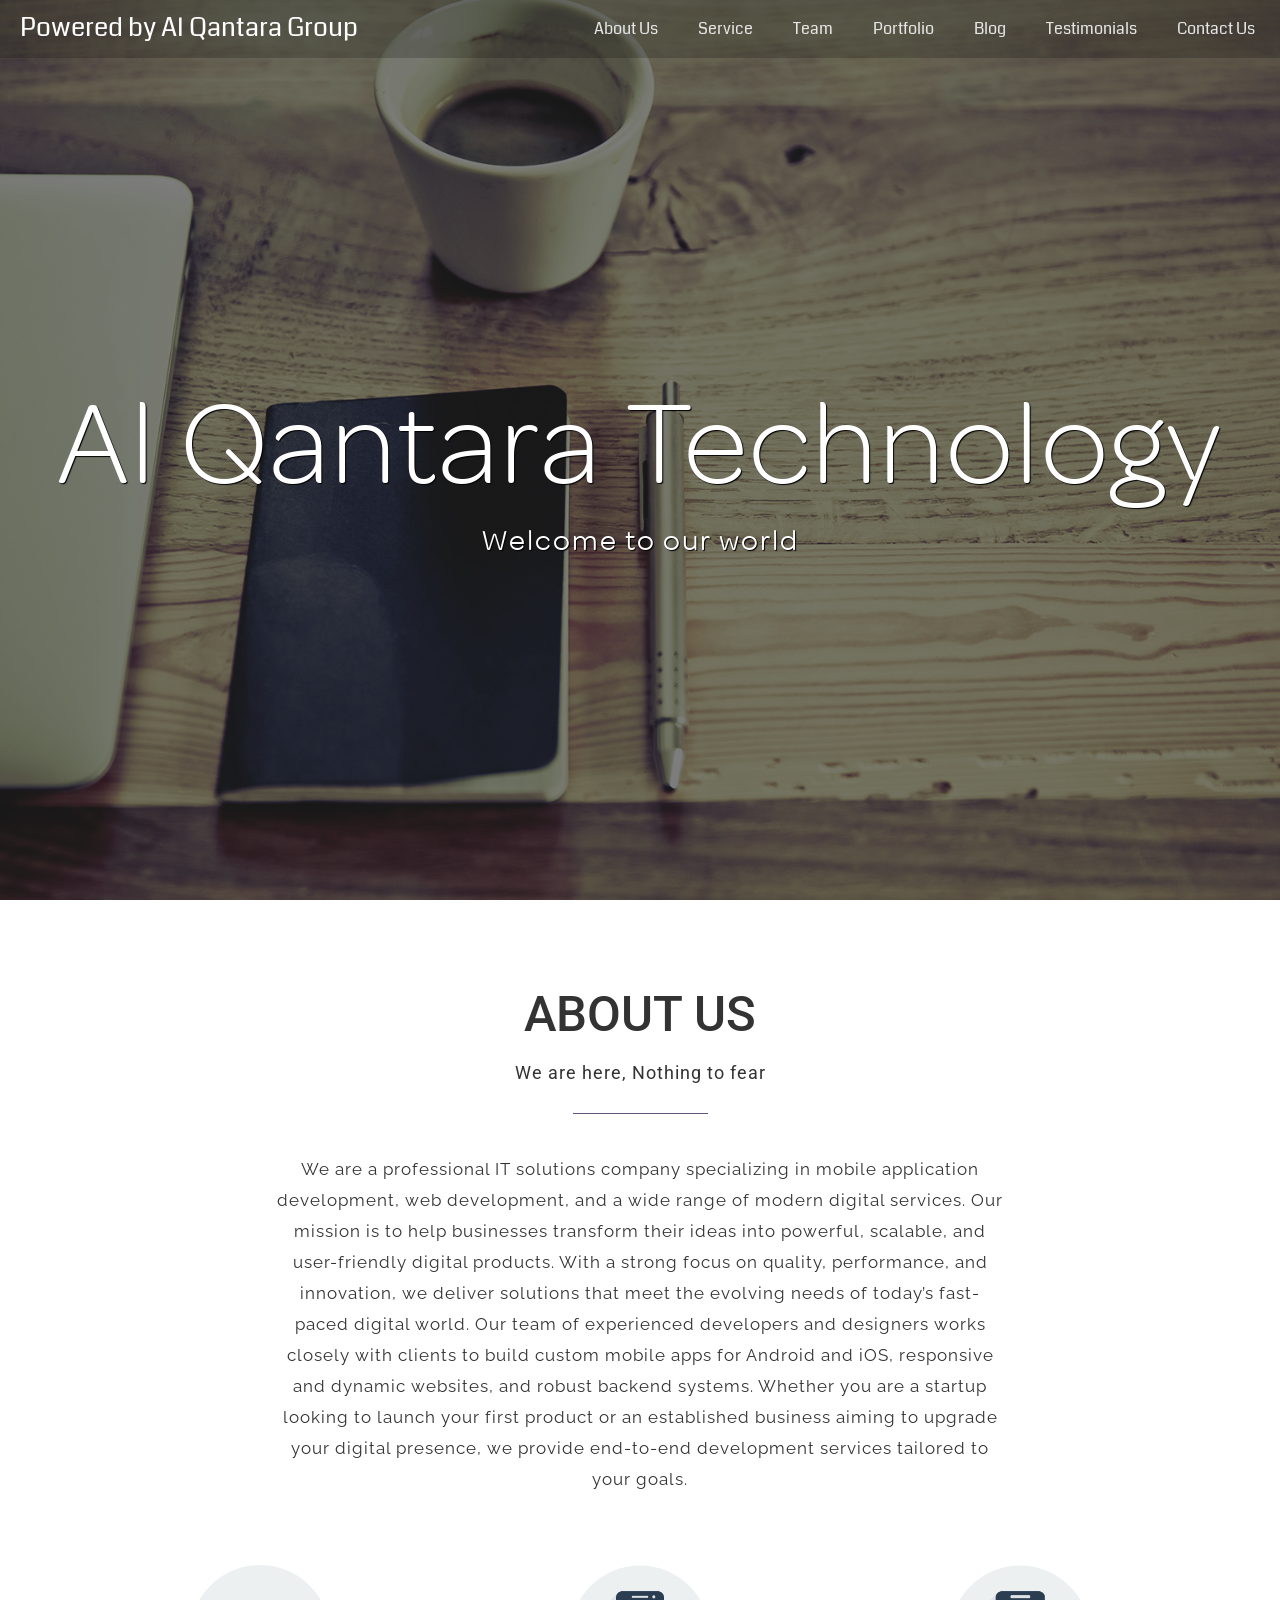
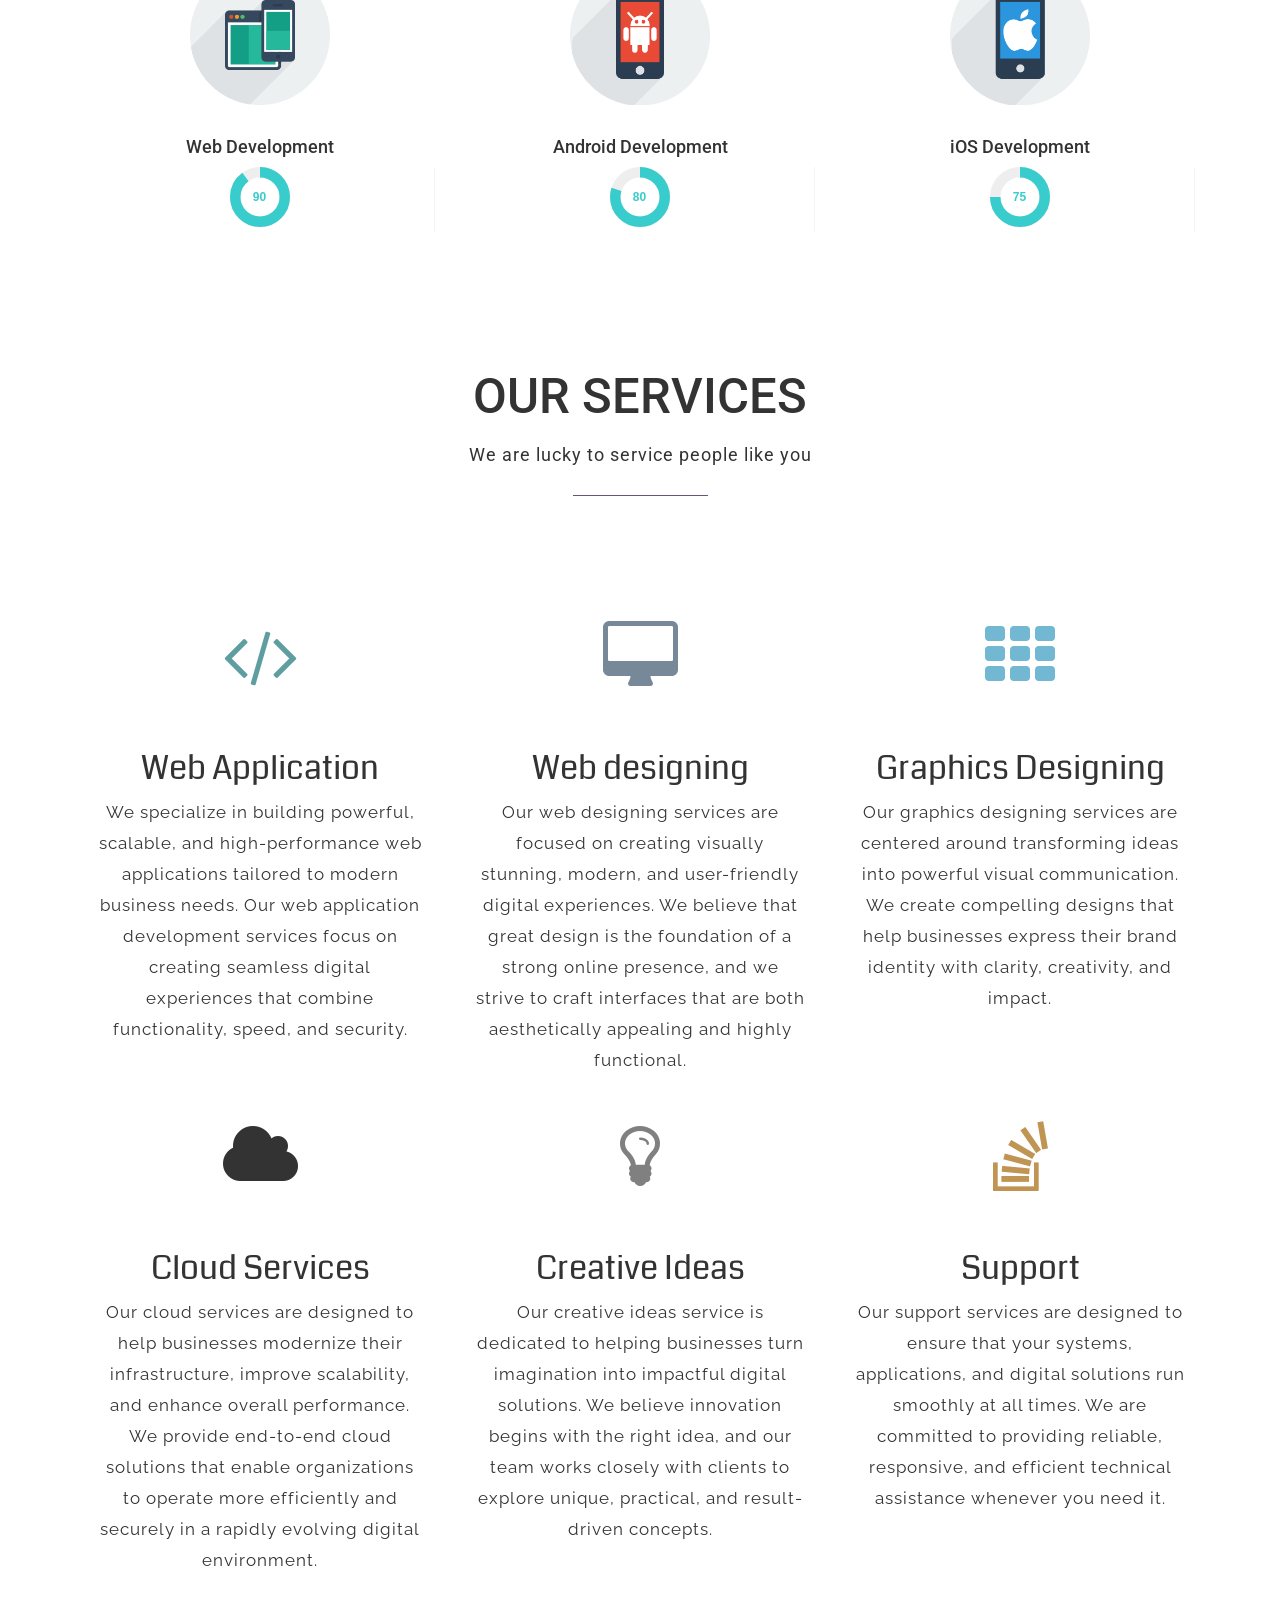
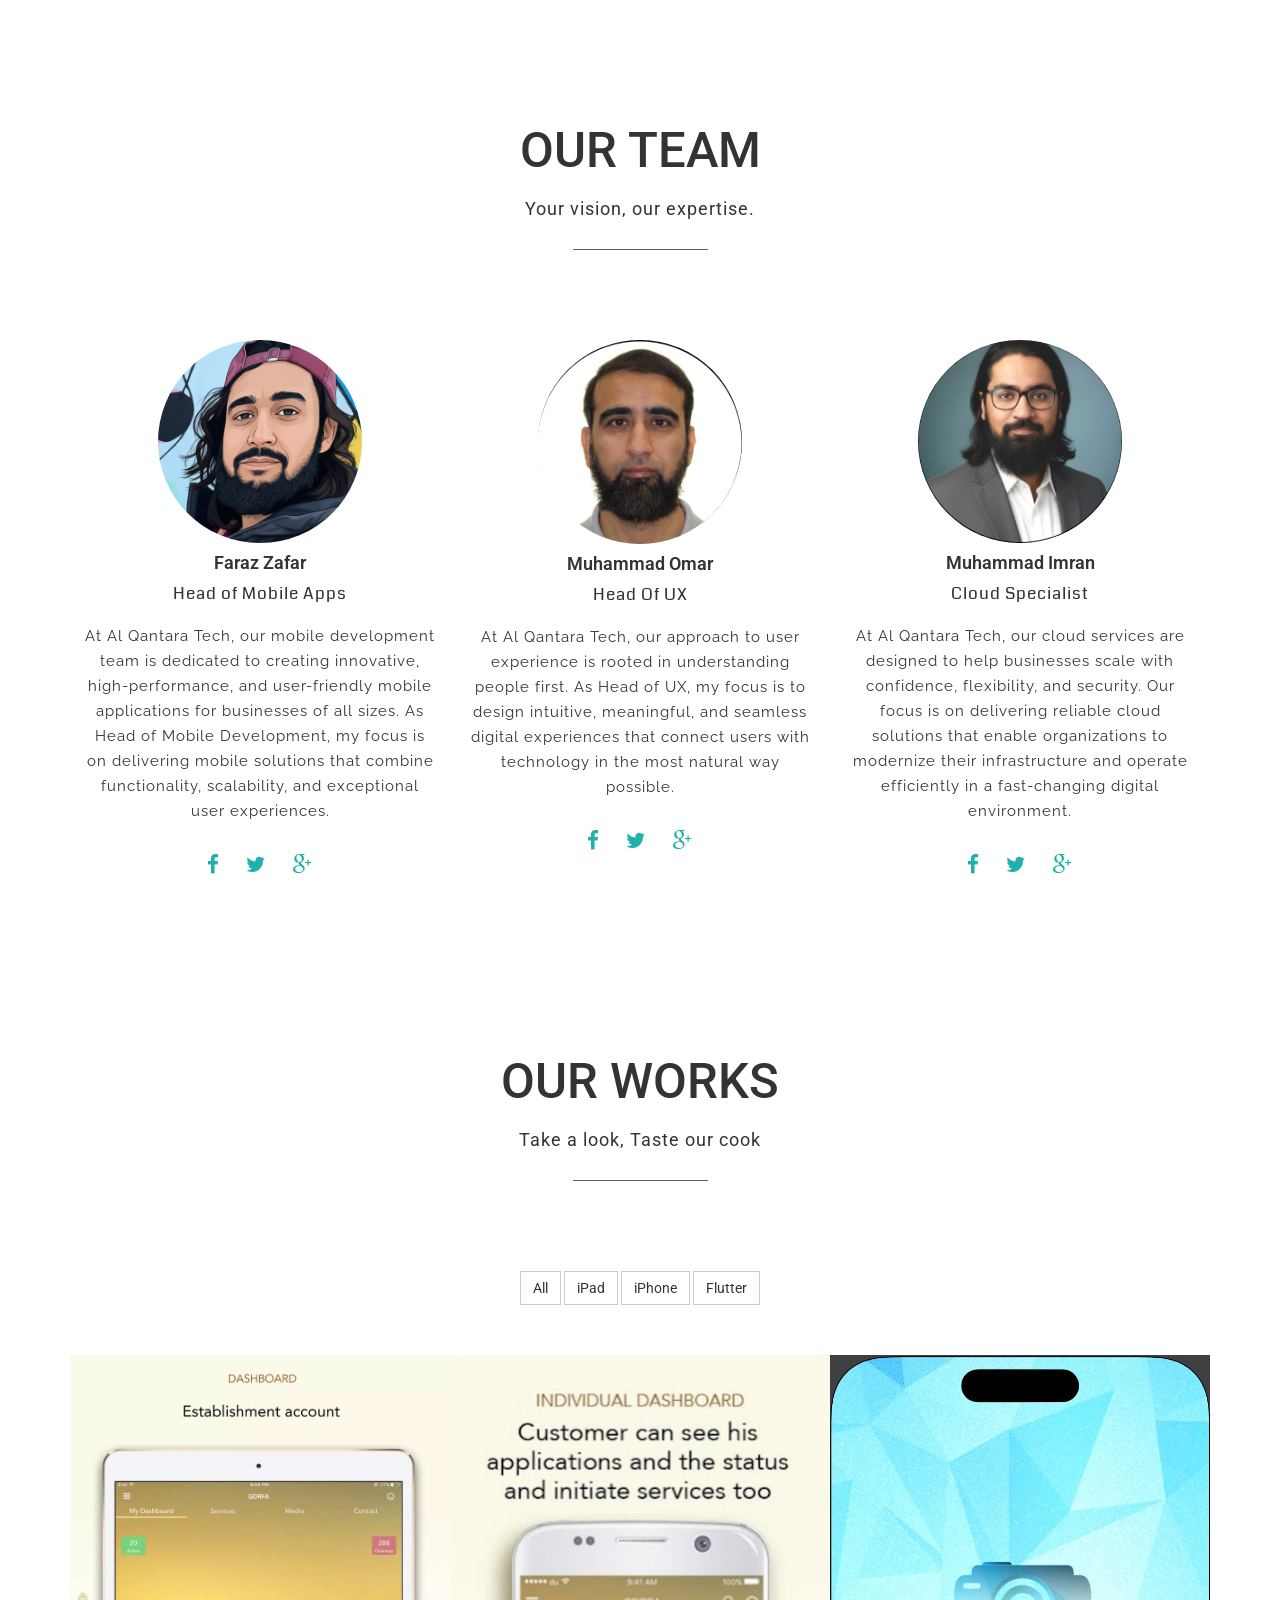
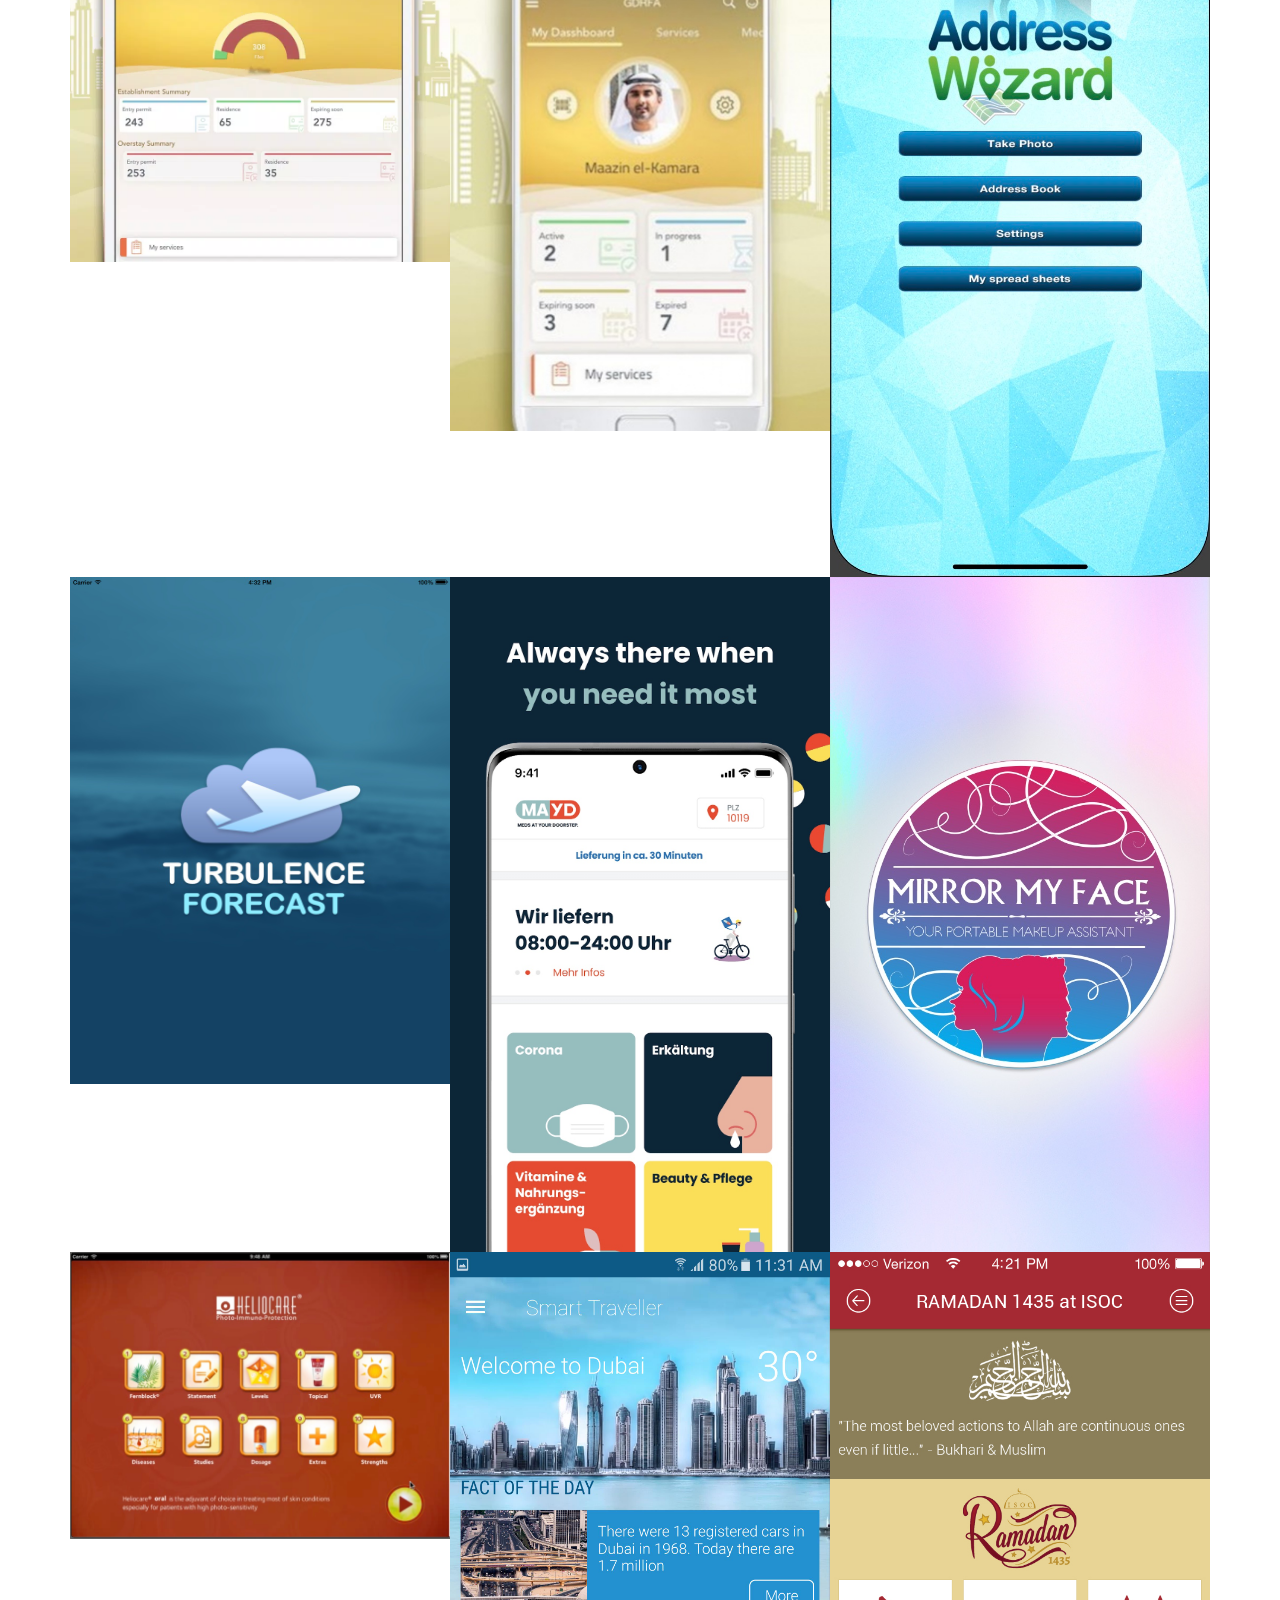
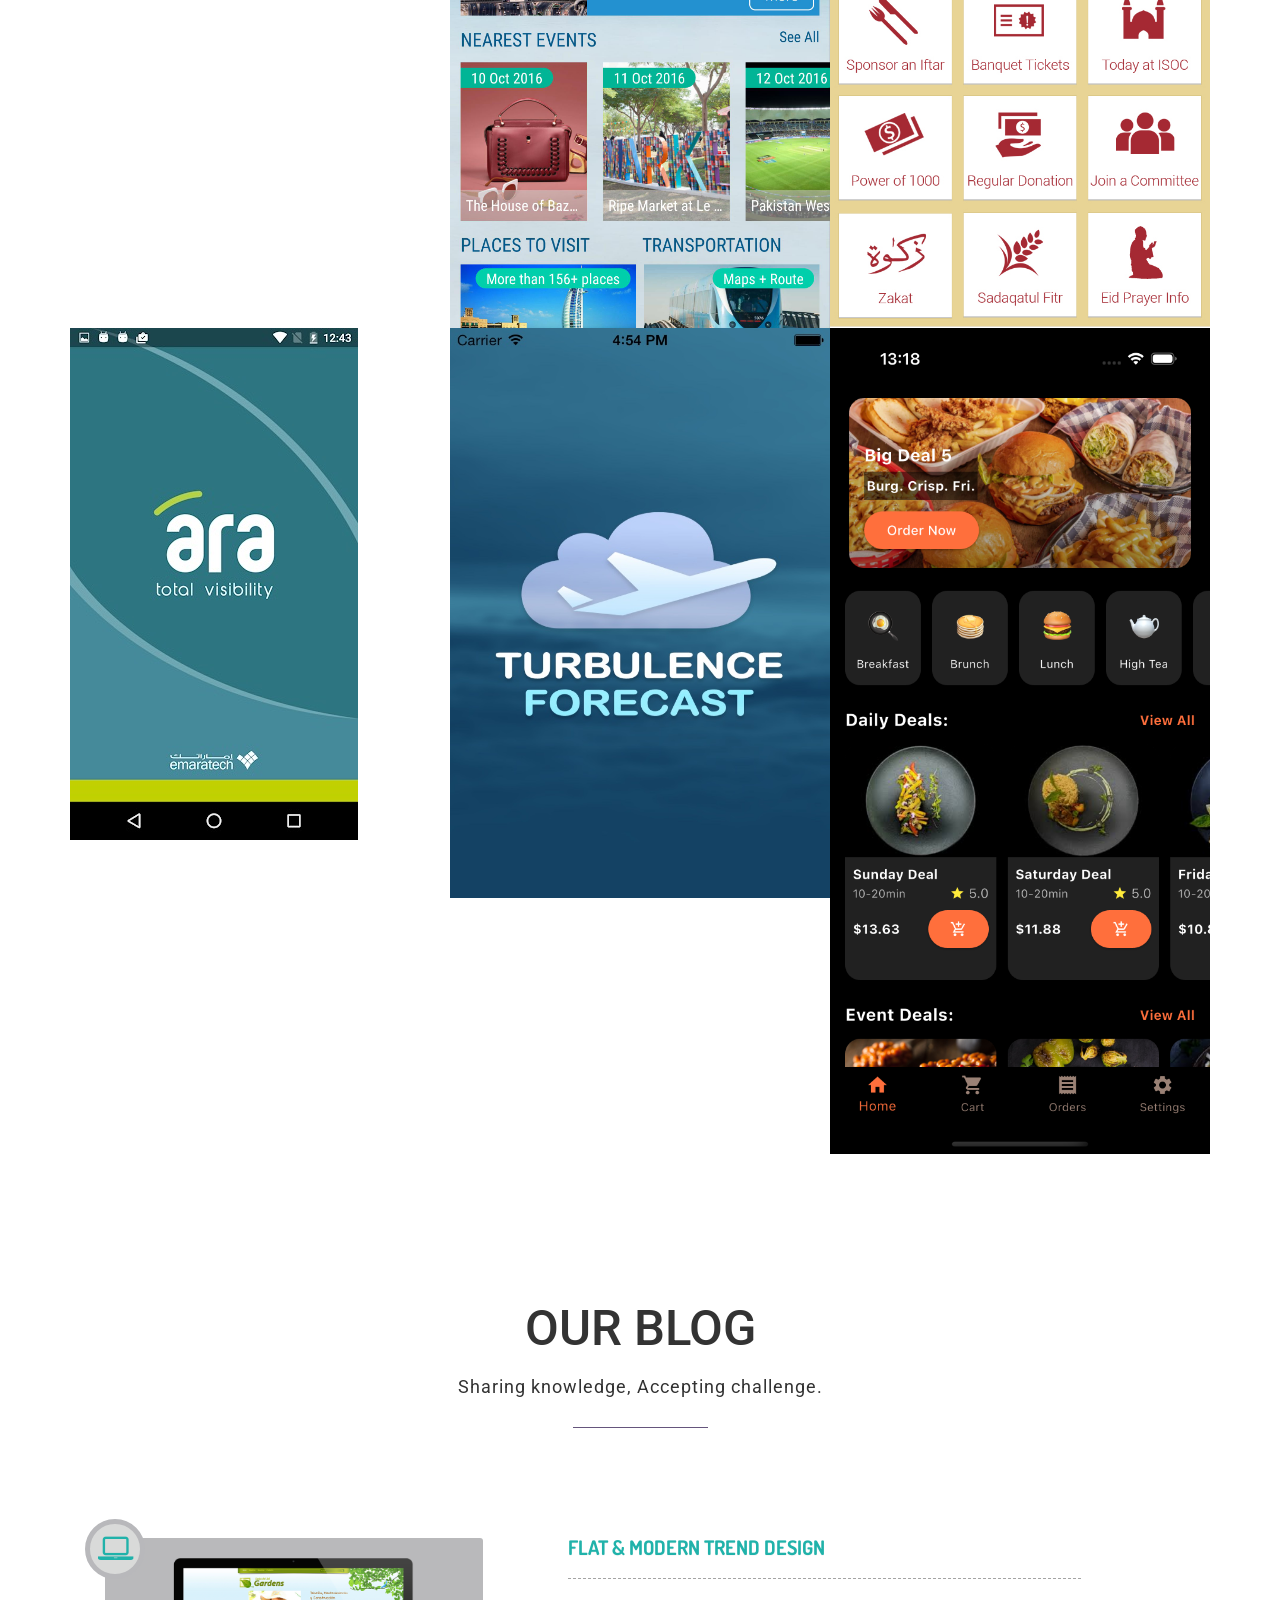
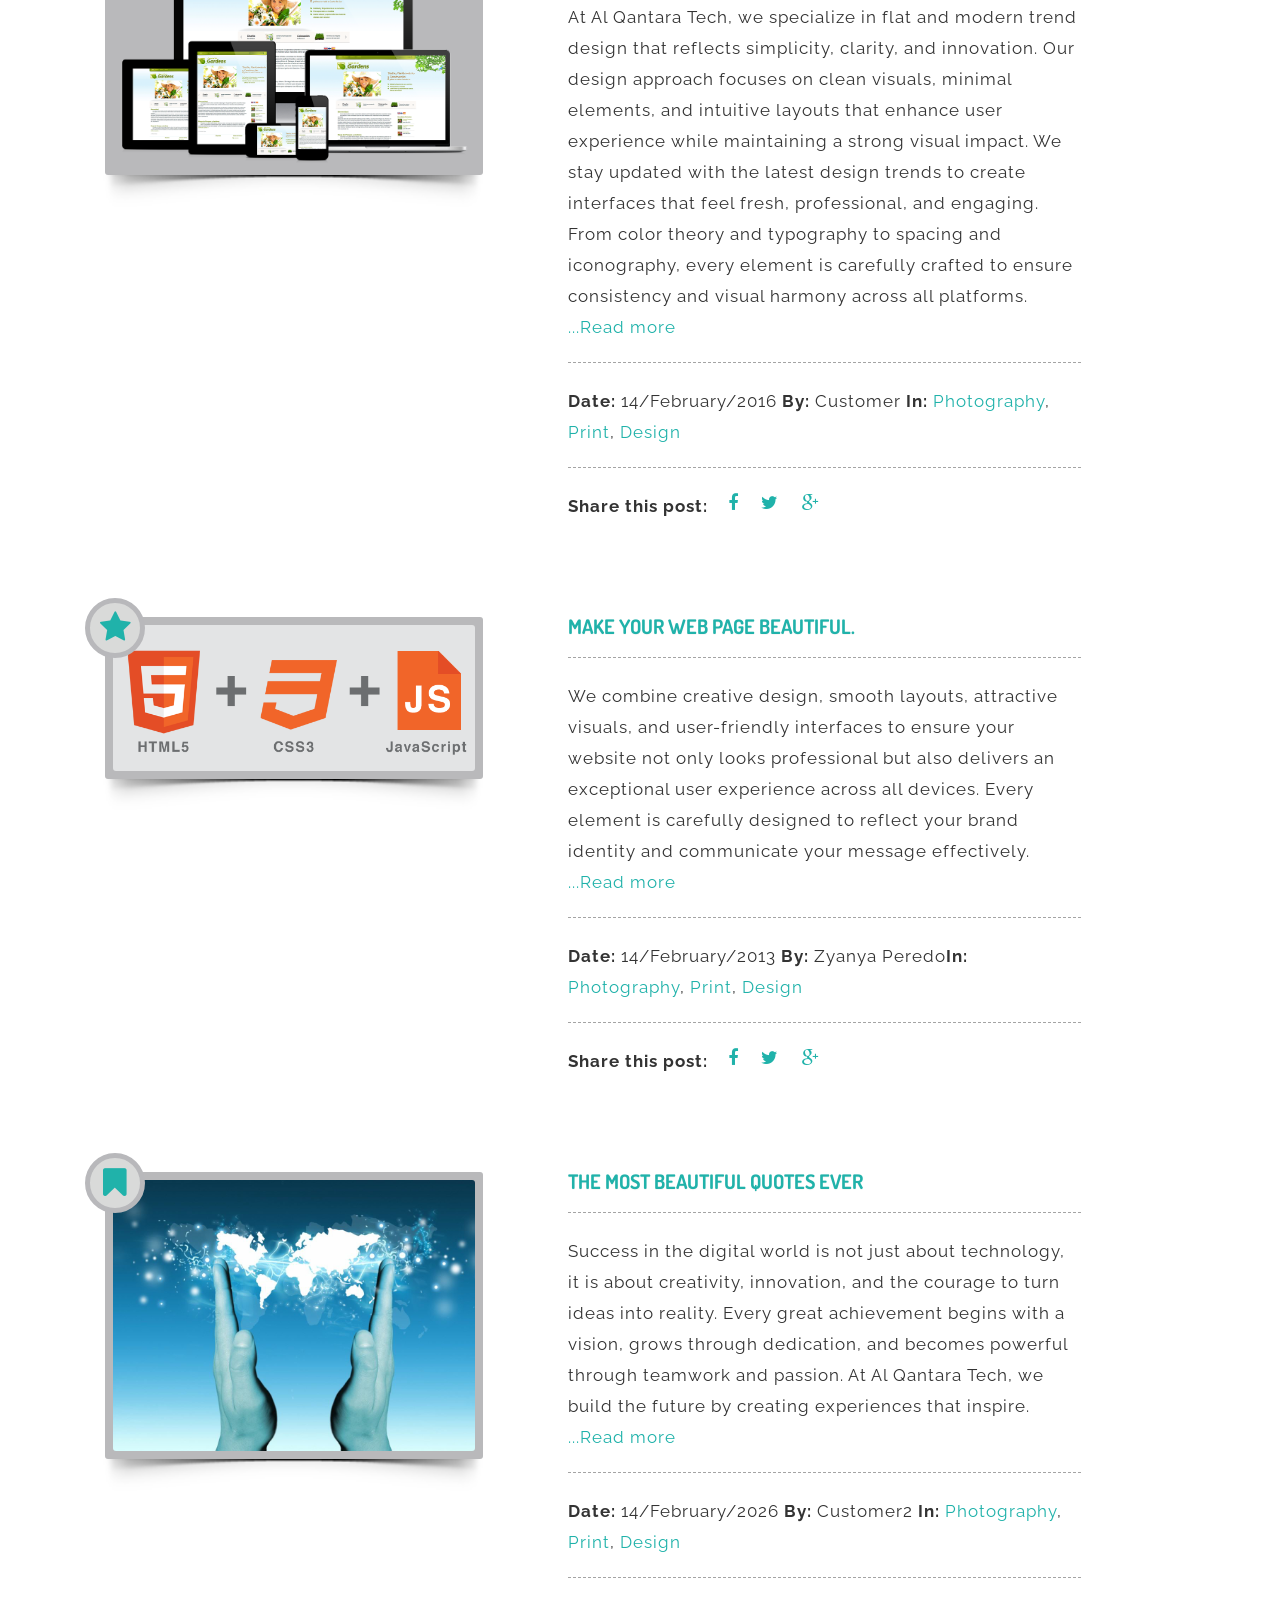
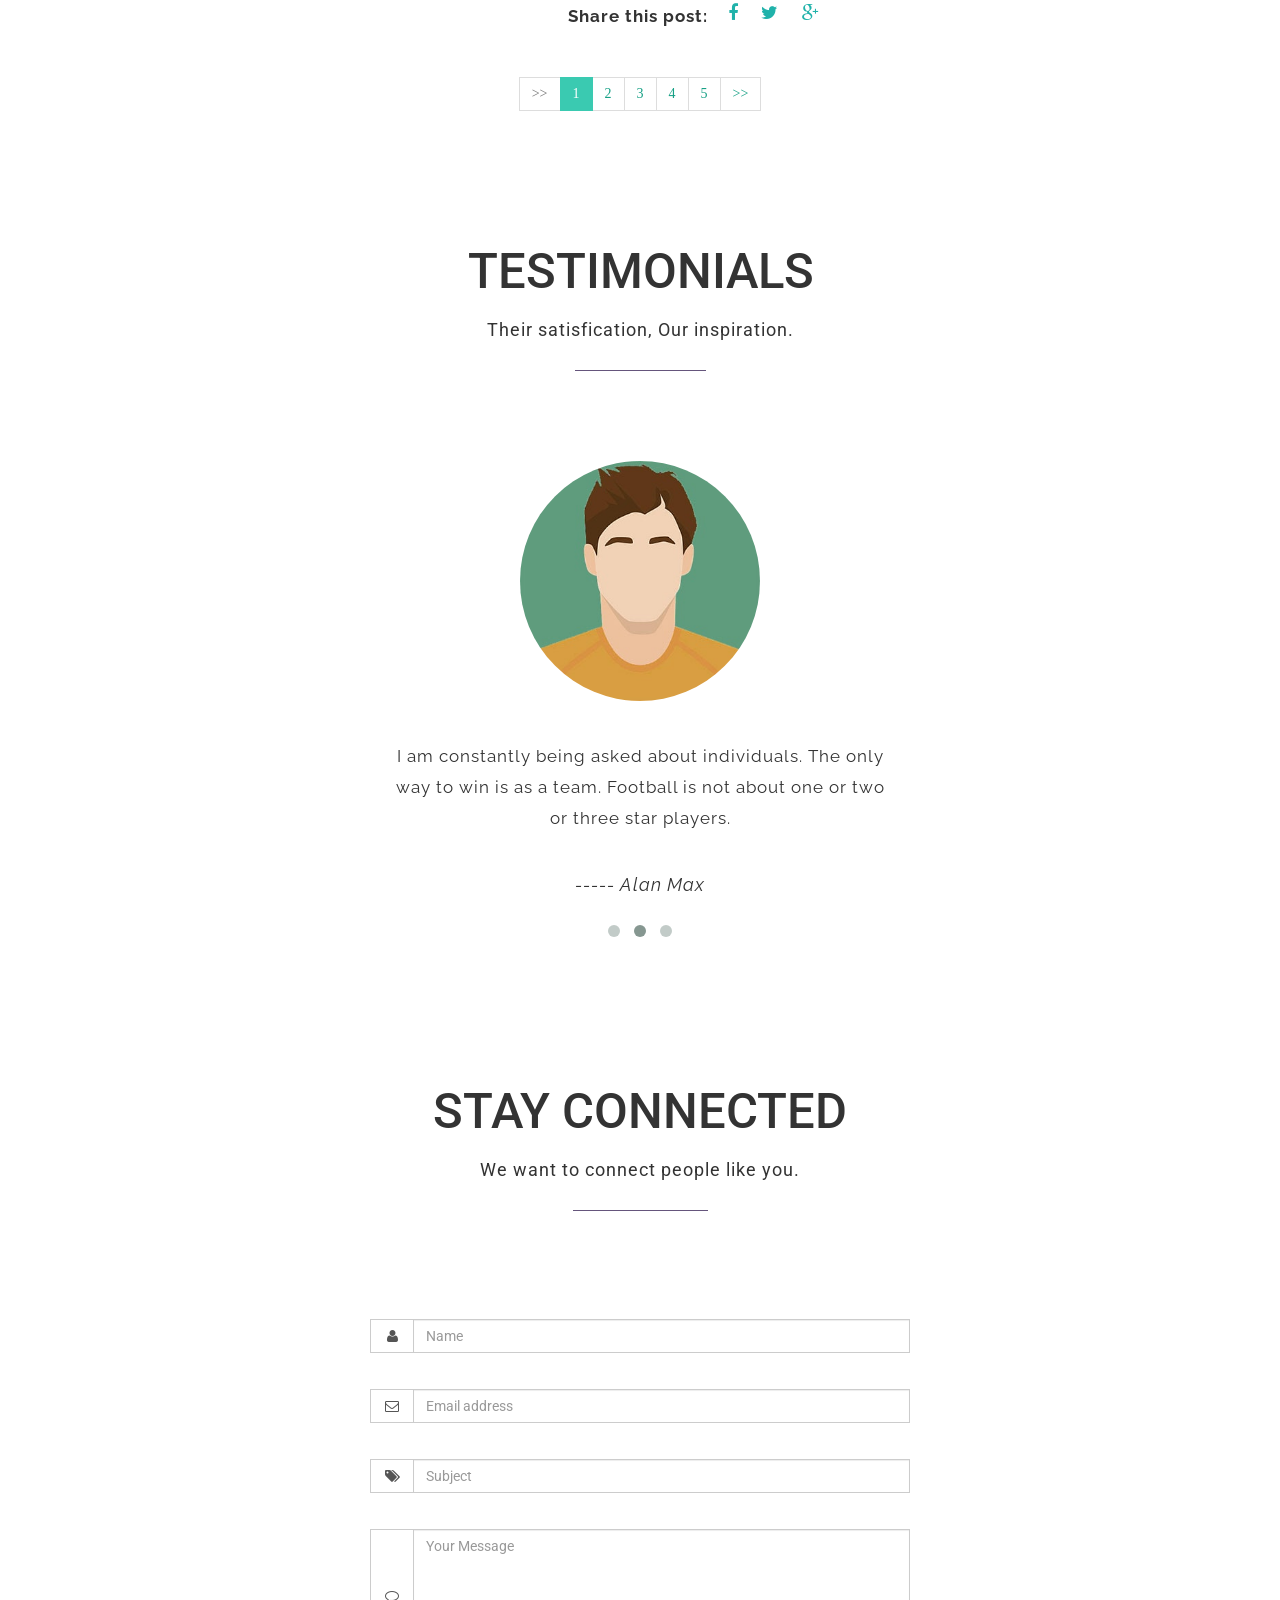
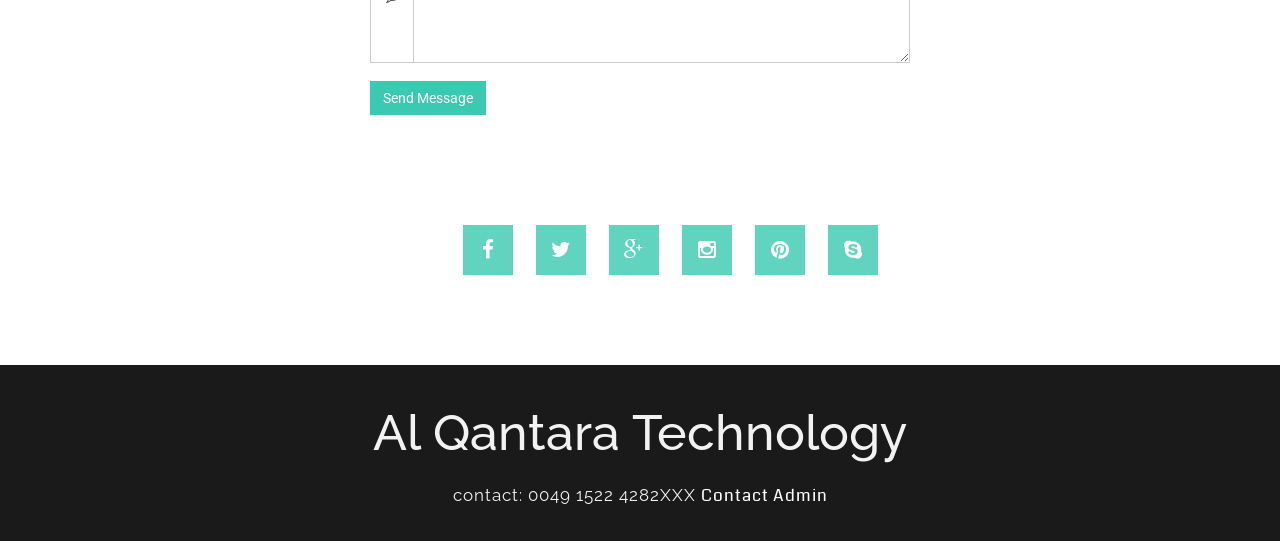
<file: index.html>
<!DOCTYPE html>
<html>

<head>
	<title>Al Qantara Technology</title>

	<!-- meta -->
	<meta charset="UTF-8">
	<meta name="viewport" content="width=device-width, initial-scale=1">

	<link rel="shortcut icon" href="img/favicon.ico">
	<!-- css -->
	<link rel="stylesheet" href="css/bootstrap.min.css">
	<link rel="stylesheet" href="css/ionicons.min.css">
	<link rel="stylesheet" href="css/font-awesome.min.css">
	<link rel="stylesheet" href="css/owl.carousel.css">
	<link rel="stylesheet" href="css/owl.theme.css">
	<link rel="stylesheet" href="css/owl.transitions.css">
	<link rel="stylesheet" href="css/animate.css">
	<link rel="stylesheet" href="css/custom.css">

	<!-- js -->
	<script src="js/jquery.min.js"></script>
	<script src="js/bootstrap.min.js"></script>
	<script src="js/owl.carousel.min.js"></script>
	<script src="js/isotope.pkgd.min.js"></script>
	<script src="js/script.js"></script>
	<script src="js/wow.min.js"></script>
	<script src="js/jquery.actual.min.js"></script>
</head>

<body>
	<div id="wrapper">
		<div id="overlay-1">
			<section id="navigation">
				<nav class="navbar navbar-default navbar-fixed-top" role="navigation">
					<div class="container-fluid">
						<div class="navbar-header">
							<button type="button" class="navbar-toggle" data-toggle="collapse"
								data-target="#bs-example-navbar-collapse-1">
								<span class="ion-navicon"></span>
							</button>
							<a class="navbar-brand" href="#">Powered by Al Qantara Group</a>
						</div>
						<div class="collapse navbar-collapse" id="bs-example-navbar-collapse-1">
							<ul class="nav navbar-nav navbar-right">
								<li><a href="#about">About Us</a></li>
								<li><a href="#our_service">Service</a></li>
								<li><a href="#team">Team</a></li>
								<li><a href="#portfolio">Portfolio</a></li>
								<!-- <li><a href="#price_table">Section code</a></li> -->
								<li><a href="#blog">Blog</a></li>
								<li><a href="#testimonial">Testimonials</a></li>
								<li><a href="#contact">Contact us</a></li>
							</ul>
						</div> <!-- collapse navbar-collapse -->
					</div> <!-- container-fluid -->
				</nav> <!-- navbar -->
			</section> <!-- #navigation -->
			<section id="starting">
				<div class="text-center starting-text">
					<h1 class="rene">Al Qantara Technology</h1>
					<h2>Welcome to our world</h2>
				</div>
			</section>
			<div id="bottom" class="bottom text-center">
				<a href="#about"><i class="ion-ios7-arrow-down"></i></a>
			</div>
		</div><!-- overlay-1 -->
	</div> <!-- wrapper -->

	<!-- About Us -->
	<section id="about">
		<div class="container">
			<div class="row text-center" id="heading">
				<div class="col-md-6 col-md-offset-3 wow animated zoomInDown" id="heading-text">
					<h3>About Us</h3>
					<p>We are here, Nothing to fear</p>
					<hr class="full">
					<br />
				</div>
			</div> <!-- row -->
			<div class="row about-us-text">
				<div class="col-md-8 col-md-offset-2">
					<p class="text-center">
						We are a professional IT solutions company specializing in mobile application development,
						web development, and a wide range of modern digital services. Our mission is to help businesses
						transform their ideas into powerful, scalable, and user-friendly digital products. With a strong
						focus on quality, performance, and innovation, we deliver solutions that meet the evolving needs
						of today’s fast-paced digital world.

						Our team of experienced developers and designers works closely with clients to build custom
						mobile apps for Android and iOS, responsive and dynamic websites, and robust backend systems.
						Whether you are a startup looking to launch your first product or an established business aiming
						to upgrade your digital presence, we provide end-to-end development services tailored to your
						goals.</p>
				</div>
			</div> <!-- row -->
			<div class="row main_content">
				<div class="col-md-4 wow animated zoomIn" data-wow-delay="0.1s">
					<figure>
						<img class="pro img-responsive center-block" src="img/3-col-icons-web.png">
					</figure>
					<h5 class="text-center">Web Development</h5>
					<div class="row">
						<div class="col-xs-12 text-center" style="border-right: 1px solid #f4f4f4">
							<div style="display: inline; width: 60px; height: 60px;">
								<input type="text" class="knob" data-readonly="true" value="90" data-width="60"
									data-height="60" data-fgcolor="#39CCCC" readonly="readonly"
									style="width: 34px; height: 20px; position: absolute; vertical-align: middle; margin-top: 20px; margin-left: -47px; border: 0px; font-weight: bold; font-style: normal; font-variant: normal; font-stretch: normal; font-size: 12px; line-height: normal; font-family: Arial; text-align: center; /* color: rgb(57, 204, 204); */ padding: 0px; -webkit-appearance: none; background: none;">
							</div>
						</div> <!-- col-xs-12 -->
					</div> <!-- row -->
				</div> <!-- col-md-4 -->

				<div class="col-md-4 wow animated zoomIn" data-wow-delay="0.1s">
					<figure>
						<img class="pro img-responsive center-block" src="img/3-col-icons-android.png">
					</figure>
					<h5 class="text-center">Android Development</h5>
					<div class="row">
						<div class="col-xs-12 text-center" style="border-right: 1px solid #f4f4f4">
							<div style="display: inline; width: 60px; height: 60px;">
								<input type="text" class="knob" data-readonly="true" value="80" data-width="60"
									data-height="60" data-fgcolor="#39CCCC" readonly="readonly"
									style="width: 34px; height: 20px; position: absolute; vertical-align: middle; margin-top: 20px; margin-left: -47px; border: 0px; font-weight: bold; font-style: normal; font-variant: normal; font-stretch: normal; font-size: 12px; line-height: normal; font-family: Arial; text-align: center; /* color: rgb(57, 204, 204); */ padding: 0px; -webkit-appearance: none; background: none;">
							</div>
						</div> <!-- col-xs-12 -->
					</div> <!-- row -->
				</div> <!-- col-md-4 -->

				<div class="col-md-4 wow animated zoomIn" data-wow-delay="0.1s">
					<figure>
						<img class="pro img-responsive center-block" src="img/3-col-icons-iphone.png">
					</figure>
					<h5 class="text-center">iOS Development</h5>
					<div class="row">
						<div class="col-xs-12 text-center" style="border-right: 1px solid #f4f4f4">
							<div style="display: inline; width: 60px; height: 60px;">
								<input type="text" class="knob" data-readonly="true" value="75" data-width="60"
									data-height="60" data-fgcolor="#39CCCC" readonly="readonly"
									style="width: 34px; height: 20px; position: absolute; vertical-align: middle; margin-top: 20px; margin-left: -47px; border: 0px; font-weight: bold; font-style: normal; font-variant: normal; font-stretch: normal; font-size: 12px; line-height: normal; font-family: Arial; text-align: center; /* color: rgb(57, 204, 204); */ padding: 0px; -webkit-appearance: none; background: none;">
							</div>
						</div> <!-- col-xs-12 -->
					</div> <!-- row -->
				</div> <!-- col-md-4 -->
			</div><!-- row main_content -->
		</div> <!-- container -->
	</section> <!-- about us -->

	<!-- Our service -->
	<section id="our_service">
		<div class="container">
			<div class="row text-center" id="heading">
				<div class="col-md-6 col-md-offset-3 wow animated zoomInDown" id="heading-text">
					<h3>Our Services</h3>
					<p>We are lucky to service people like you</p>
					<hr class="full">
					<br />
				</div>
			</div>
			<div class="main_content">
				<div class="services">
					<div class="row">
						<div class="col-sm-4 service">
							<div class="service-icon text-center">
								<i class="fa fa-code fa-5x"></i>
							</div>
							<div class="about-service">
								<h3 class="text-center">Web Application</h3>
								<p class="text-center">
									We specialize in building powerful, scalable, and high-performance web applications
									tailored to modern business needs. Our web application development services focus on
									creating seamless digital experiences that combine functionality, speed, and
									security.
								</p>
							</div>
						</div> <!-- col-sm-4 -->
						<div class="col-sm-4 service">
							<div class="service-icon text-center">
								<i class="fa fa-desktop fa-5x"></i>
							</div>
							<div class="about-service">
								<h3 class="text-center">Web designing</h3>
								<p class="text-center">
									Our web designing services are focused on creating visually stunning, modern, and
									user-friendly digital experiences. We believe that great design is the foundation of
									a strong online presence, and we strive to craft interfaces that are both
									aesthetically appealing and highly functional.
								</p>
							</div>
						</div> <!-- col-sm-4 -->
						<div class="col-sm-4 service">
							<div class="service-icon text-center">
								<i class="fa fa-th fa-5x"></i>
							</div>
							<div class="about-service">
								<h3 class="text-center">Graphics Designing</h3>
								<p class="text-center">
									Our graphics designing services are centered around transforming ideas into powerful
									visual communication. We create compelling designs that help businesses express
									their brand identity with clarity, creativity, and impact.
								</p>
							</div>
						</div> <!-- col-sm-4 -->
					</div> <!-- row -->
					<div class="row">
						<div class="col-sm-4 service">
							<div class="service-icon text-center">
								<i class="fa fa-cloud fa-5x"></i>
							</div>
							<div class="about-service">
								<h3 class="text-center">Cloud Services</h3>
								<p class="text-center">
									Our cloud services are designed to help businesses modernize their infrastructure,
									improve scalability, and enhance overall performance. We provide end-to-end cloud
									solutions that enable organizations to operate more efficiently and securely in a
									rapidly evolving digital environment.
								</p>
							</div>
						</div> <!-- col-sm-4 -->
						<div class="col-sm-4 service">
							<div class="service-icon text-center">
								<i class="fa fa-lightbulb-o fa-5x"></i>
							</div>
							<div class="about-service">
								<h3 class="text-center">Creative Ideas</h3>
								<p class="text-center">
									Our creative ideas service is dedicated to helping businesses turn imagination into
									impactful digital solutions. We believe innovation begins with the right idea, and
									our team works closely with clients to explore unique, practical, and result-driven
									concepts.
								</p>
							</div>
						</div> <!-- col-sm-4 -->
						<div class="col-sm-4 service">
							<div class="service-icon text-center">
								<i class="fa fa-stack-overflow fa-5x"></i>
							</div>
							<div class="about-service">
								<h3 class="text-center">Support</h3>
								<p class="text-center">
									Our support services are designed to ensure that your systems, applications, and
									digital solutions run smoothly at all times. We are committed to providing reliable,
									responsive, and efficient technical assistance whenever you need it.
								</p>
							</div>
						</div> <!-- col-sm-4 -->
					</div> <!-- row -->
				</div> <!-- services -->
			</div> <!-- main_content -->
		</div> <!-- container -->
	</section> <!-- our_service -->

	<!-- Our Team -->
	<section id="team">
		<div class="container">
			<div class="team-members">
				<div class="row text-center" id="heading">
					<div class="col-md-6 col-md-offset-3 wow animated zoomInDown" id="heading-text">
						<h3>Our Team</h3>
						<p>Your vision, our expertise.</p>
						<hr class="full">
						<br />
					</div>
				</div>
				<div class="row main_content">
					<div class="col-md-4 col-sm-6 text-center">
						<div class="row wow animated zoomIn" data-wow-delay="0.1s">
							<div class="col-md-8 col-md-offset-2">
								<img class="img-circle img-responsive center-block" src="img/faraz.png"
									alt="Syed Rezwanul Haque Rubel">
							</div>
						</div>
						<h4 class="wow animated fadeInUp" data-wow-delay="0.2s">Faraz Zafar</h4>
						<p class="member-title wow animated fadeIn" data-wow-delay="0.3s">Head of Mobile Apps</p>
						<p class="team-member-description wow animated fadeIn" data-wow-delay="0.4s">At Al Qantara Tech,
							our mobile development team is dedicated to creating innovative, high-performance, and
							user-friendly mobile applications for businesses of all sizes. As Head of Mobile
							Development, my focus is on delivering mobile solutions that combine functionality,
							scalability, and exceptional user experiences.</p>
						<div class="row text-center wow animated fadeInDown" data-wow-delay="0.5s">
							<div class="team-member-contact">
								<a href="#" data-toggle="tooltip" title="Contact with Facebook" class="team-facebook">
									<i class="fa fa-facebook"></i>
								</a>

								<a href="#" data-toggle="tooltip" title="Contact with Twitter" class="team-twitter">
									<i class="fa fa-twitter"></i>
								</a>

								<a href="#" data-toggle="tooltip" title="Contact with Google-plus"
									class="team-google-plus">
									<i class="fa fa-google-plus"></i>
								</a>
							</div>
						</div>
					</div> <!-- col-md-4 -->
					<div class="col-md-4 col-sm-6 text-center">
						<div class="row wow animated zoomIn" data-wow-delay="0.6s">
							<div class="col-md-8 col-md-offset-2">
								<img class="img-circle img-responsive center-block" src="img/omar.png"
									alt="Omar Humair">
							</div>
						</div>
						<h4 class="wow animated fadeInUp" data-wow-delay="0.7s">Muhammad Omar</h4>
						<p class="member-title wow animated fadeIn" data-wow-delay="0.8s">Head Of UX</p>
						<p class="team-member-description wow animated fadeIn" data-wow-delay="0.9s">At Al Qantara Tech,
							our approach to user experience is rooted in understanding people first. As Head of UX, my
							focus is to design intuitive, meaningful, and seamless digital experiences that connect
							users with technology in the most natural way possible.</p>
						<div class="row text-center wow animated fadeInDown" data-wow-delay="0.5s">
							<div class="team-member-contact">
								<a href="#" data-toggle="tooltip" title="Contact with Facebook" class="team-facebook">
									<i class="fa fa-facebook"></i>
								</a>
								<a href="#" data-toggle="tooltip" title="Contact with Twitter" class="team-twitter">
									<i class="fa fa-twitter"></i>
								</a>
								<a href="#" data-toggle="tooltip" title="Contact with Google-plus"
									class="team-google-plus">
									<i class="fa fa-google-plus"></i>
								</a>
							</div>
						</div>
					</div> <!-- col-md-4 -->
					<div class="col-md-4 col-sm-6 text-center">
						<div class="row wow animated zoomIn" data-wow-delay="1.1s">
							<div class="col-md-8 col-md-offset-2">
								<img class="img-circle img-responsive center-block" src="img/imran.png"
									alt="Muhammad Imran">
							</div>
						</div>
						<h4 class="wow animated fadeInUp" data-wow-delay="1.2s">Muhammad Imran</h4>
						<p class="member-title wow animated fadeIn" data-wow-delay="1.3s">Cloud Specialist</p>
						<p class="team-member-description wow animated fadeIn" data-wow-delay="1.4s">At Al Qantara Tech,
							our cloud services are designed to help businesses scale with confidence, flexibility, and
							security. Our focus is on delivering reliable cloud solutions that
							enable organizations to modernize their infrastructure and operate efficiently in a
							fast-changing digital environment.</p>
						<div class="row text-center wow animated fadeInDown" data-wow-delay="0.5s">
							<div class="team-member-contact">
								<a href="#" data-toggle="tooltip" title="Contact with Facebook" class="team-facebook">
									<i class="fa fa-facebook"></i>
								</a>

								<a href="#" data-toggle="tooltip" title="Contact with Twitter" class="team-twitter">
									<i class="fa fa-twitter"></i>
								</a>

								<a href="#" data-toggle="tooltip" title="Contact with Google-plus"
									class="team-google-plus">
									<i class="fa fa-google-plus"></i>
								</a>
							</div>
						</div>
					</div> <!-- col-md-4 -->
				</div> <!-- row main_content -->
			</div> <!-- team-members -->
		</div> <!-- container -->
	</section> <!-- team -->

	<!-- Portfolio -->
	<section id="portfolio">
		<div class="container">
			<div class="row text-center" id="heading">
				<div class="col-md-6 col-md-offset-3 wow animated zoomInDown" id="heading-text">
					<h3>Our Works</h3>
					<p>Take a look, Taste our cook</p>
					<hr class="full">
					<br />
				</div>
			</div>
			<div class="main_content">
				<div class="row port">
					<div class="col-md-8 col-md-offset-2 text-center button-group" id="filters">
						<button type="button" class="btn btn-default is-checked" data-filter="*">All</button>
						<button type="button" class="btn btn-default" data-filter=".ipad">iPad</button>
						<button type="button" class="btn btn-default" data-filter=".iphone">iPhone</button>
						<button type="button" class="btn btn-default" data-filter=".flutter">Flutter</button>
					</div>
				</div> <!-- row -->
				<div class="row">
					<div class="isotope" id="port-items">
						<div class="col-md-4 col-sm-6 col-xs-6 element-item ipad" data-category="web">
							<img class="img-responsive" src="img/web-design-1.jpg">
						</div>
						<div class="col-md-4 col-sm-6 col-xs-6 element-item iphone" data-category="game">
							<img class="img-responsive" src="img/game-2.jpg">
						</div>
						<div class="col-md-4 col-sm-6 col-xs-6 element-item iphone" data-category="app">
							<img class="img-responsive" src="img/app-1.jpg">
						</div>
						<div class="col-md-4 col-sm-6 col-xs-6 element-item ipad" data-category="web">
							<img class="img-responsive" src="img/web-design-2.jpg">
						</div>
						<div class="col-md-4 col-sm-6 col-xs-6 element-item iphone" data-category="game">
							<img class="img-responsive" src="img/game-1.jpg">
						</div>
						<div class="col-md-4 col-sm-6 col-xs-6 element-item iphone" data-category="app">
							<img class="img-responsive" src="img/app-2.jpg">
						</div>
						<div class="col-md-4 col-sm-6 col-xs-6 element-item ipad" data-category="web">
							<img class="img-responsive" src="img/web-design-3.jpg">
						</div>
						<div class="col-md-4 col-sm-6 col-xs-6 element-item iphone" data-category="game">
							<img class="img-responsive" src="img/game-3.jpg">
						</div>
						<div class="col-md-4 col-sm-6 col-xs-6 element-item iphone" data-category="app">
							<img class="img-responsive" src="img/app-3.jpg">
						</div>
						<div class="col-md-4 col-sm-6 col-xs-6 element-item iphone" data-category="app">
							<img class="img-responsive" src="img/app-4.jpg">
						</div>
						<div class="col-md-4 col-sm-6 col-xs-6 element-item iphone" data-category="app">
							<img class="img-responsive" src="img/app-5.jpg">
						</div>
						<div class="col-md-4 col-sm-6 col-xs-6 element-item flutter" data-category="app">
							<img class="img-responsive" src="img/flutter-1.jpg">
						</div>
					</div> <!-- isotope -->
				</div> <!-- row -->
			</div> <!-- main_content -->
		</div> <!-- container -->
	</section> <!-- portfolio -->
	<!-- Second code -->

	<!-- Blog -->
	<section id="blog">
		<div class="container">
			<div class="row text-center" id="heading">
				<div class="bg-image">
					<div class="col-md-6 col-md-offset-3 wow animated zoomInDown" id="heading-text">
						<h3>Our Blog</h3>
						<p>Sharing knowledge, Accepting challenge.</p>
						<hr class="full">
						<br />
					</div>
				</div>
			</div>
			<div class="row post">
				<div class="main_content">
					<div class="post-thumbnail col-md-5">
						<div class="frame">
							<div class="post-format">
								<span class="icon-picture">
									<i class="fa fa-laptop"></i>
								</span>
							</div>
							<a href="#"><img class="img-responsive" src="img/design1.png" alt="" /></a>
						</div>
						<img class="hidden-xs post-shadow" src="img/post-shadow.png" alt="" />
					</div>
					<div class="post-excerpt col-md-7">
						<h2 class="title"><a href="#">FLAT &amp; MODERN TREND DESIGN</a></h2>
						<div class="line-dotted"></div>
						<p>
							At Al Qantara Tech, we specialize in flat and modern trend design that reflects simplicity,
							clarity, and innovation. Our design approach focuses on clean visuals, minimal elements, and
							intuitive layouts that enhance user experience while maintaining a strong visual impact.
							We stay updated with the latest design trends to create interfaces that feel fresh,
							professional, and engaging. From color theory and typography to spacing and iconography,
							every element is carefully crafted to ensure consistency and visual harmony across all
							platforms.
							<a href="#">...Read more</a>
						</p>
						<div class="line-dotted"></div>
						<p class="meta">
							<strong>Date:</strong> 14/February/2016 <strong>By:</strong> Customer <strong>In:
							</strong><a href="#">Photography</a>, <a href="#">Print</a>, <a href="#">Design</a>
						</p>
						<div class="line-dotted"></div>
						<div class="post-share">
							<p>Share this post:</p>
							<ul>
								<li>
									<a href="#" data-toggle="tooltip" title="Contact with Facebook"
										class="team-facebook">
										<i class="fa fa-facebook"></i>
									</a>
								</li>
								<li>
									<a href="#" data-toggle="tooltip" title="Contact with Twitter" class="team-twitter">
										<i class="fa fa-twitter"></i>
									</a>
								</li>
								<li>
									<a href="#" data-toggle="tooltip" title="Contact with Google-plus"
										class="team-google-plus">
										<i class="fa fa-google-plus"></i>
									</a>
								</li>
							</ul>
						</div>
					</div>
				</div>
			</div>
			<!-- <div class="row post">
				<div class="main_content">
					<div class="post-thumbnail col-md-5">
						<div class="frame">
							<div class="post-format image">
								<span class="icon-facetime-video">
									<i class="fa fa-video-camera"></i>
								</span>
							</div>
							<div class="vimeo-video" rel="" data-width="500" data-height="400">
								<iframe width="420" height="315" src="//www.youtube.com/embed/DN__D5ixme0"
									frameborder="0" allowfullscreen></iframe>
							</div>
						</div>
						<img class="hidden-xs post-shadow" src="img/post-shadow.png" alt="" />
					</div>
					<div class="post-excerpt col-md-7">
						<h2 class="title">
							<a href="#">Make up forever - tres vichy</a>
						</h2>
						<div class="line-dotted">
						</div>
						<p>
							Diur apelligh to luriem rorde ist thuir quire contears foresa irmde narelair muiers lirguen
							luirem joires porfelas wateir ogespear pesae. Irmde gues narelair muiers lirguen luirem
							joires porf wateir ogeepear pesae. Diur tol apelligh to luriem rorde ist thuir quire
							contears foresa irmde narelair muiers lirguen luirem joires porfelas quie wateir ogespear
							pesae. Irmde gues narelair muiers lirguen luirem joires porf wateir ogeepear pesae.
							<a href="#">...Read more</a>
						</p>
						<div class="line-dotted"></div>
						<p class="meta"><strong>Date: </strong>14/February/2013 <strong>By: </strong>Zyanya Peredo
							<strong>In: </strong><a href="#">Photography</a>, <a href="#">Print</a>, <a
								href="#">Design</a>
						</p>
						<div class="line-dotted"></div>
						<div class="post-share">
							<p>Share this post:</p>
							<ul>
								<li>
									<a href="#" data-toggle="tooltip" title="Contact with Facebook"
										class="team-facebook">
										<i class="fa fa-facebook"></i>
									</a>
								</li>
								<li>
									<a href="#" data-toggle="tooltip" title="Contact with Twitter" class="team-twitter">
										<i class="fa fa-twitter"></i>
									</a>
								</li>
								<li>
									<a href="#" data-toggle="tooltip" title="Contact with Google-plus"
										class="team-google-plus">
										<i class="fa fa-google-plus"></i>
									</a>
								</li>
							</ul>
						</div>
					</div>
				</div>
			</div> -->
			<div class="row post">
				<div class="main_content">
					<div class="post-thumbnail col-md-5">
						<div class="frame">
							<div class="post-format quote">
								<span class="icon-camera-retro">
									<i class="fa fa-star"></i>
								</span>
							</div>
							<a href="#"><img class="img-responsive" src="img/blog3.png" alt="" /></a>
						</div>
						<img class="hidden-xs post-shadow" src="img/post-shadow.png" alt="" />
					</div>
					<div class="post-excerpt col-md-7">
						<h2 class="title">
							<a href="#">Make your web page beautiful.</a>
						</h2>
						<div class="line-dotted"></div>
						<p>
							We combine creative design, smooth layouts, attractive visuals, and user-friendly interfaces
							to ensure your website not only looks professional but also delivers an exceptional user
							experience across all devices. Every element is carefully designed to reflect your brand
							identity and communicate your message effectively.
							<a href="#">...Read more</a>
						</p>
						<div class="line-dotted"></div>
						<p class="meta"><strong>Date: </strong>14/February/2013 <strong>By: </strong>Zyanya
							Peredo<strong>In: </strong><a href="#">Photography</a>, <a href="#">Print</a>, <a
								href="#">Design</a>
						</p>
						<div class="line-dotted"></div>
						<div class="post-share">
							<p>Share this post:</p>
							<ul>
								<li>
									<a href="#" data-toggle="tooltip" title="Contact with Facebook"
										class="team-facebook">
										<i class="fa fa-facebook"></i>
									</a>
								</li>
								<li>
									<a href="#" data-toggle="tooltip" title="Contact with Twitter" class="team-twitter">
										<i class="fa fa-twitter"></i>
									</a>
								</li>
								<li>
									<a href="#" data-toggle="tooltip" title="Contact with Google-plus"
										class="team-google-plus">
										<i class="fa fa-google-plus"></i>
									</a>
								</li>
							</ul>
						</div>
					</div>
				</div>
			</div>
			<div class="row post">
				<div class="main_content">
					<div class="post-thumbnail col-md-5">
						<div class="frame">
							<div class="post-format gallery">
								<span class="icon-quote-left">
									<i class="fa fa-bookmark"></i>
								</span>
							</div>
							<a href="#"><img class="img-responsive" src="img/global_focus.jpg" alt="" /></a>
						</div>
						<img class="hidden-xs post-shadow" src="img/post-shadow.png" alt="" />
					</div>
					<div class="post-excerpt col-md-7">
						<h2 class="title">
							<a href="#">The most beautiful quotes ever</a>
						</h2>
						<div class="line-dotted"></div>
						<p>
							Success in the digital world is not just about technology,
							it is about creativity, innovation, and the courage to turn ideas into reality.
							Every great achievement begins with a vision, grows through dedication,
							and becomes powerful through teamwork and passion.
							At Al Qantara Tech, we build the future by creating experiences that inspire.
							<a href="#">...Read more</a>
						</p>
						<div class="line-dotted"></div>
						<p class="meta"><strong>Date:</strong> 14/February/2026 <strong>By:</strong> Customer2
							<strong>In:</strong> <a href="#">Photography</a>, <a href="#">Print</a>, <a
								href="#">Design</a>
						</p>
						<div class="line-dotted"></div>
						<div class="post-share">
							<p>Share this post:</p>
							<ul>
								<li>
									<a href="#" data-toggle="tooltip" title="Contact with Facebook"
										class="team-facebook">
										<i class="fa fa-facebook"></i>
									</a>
								</li>
								<li>
									<a href="#" data-toggle="tooltip" title="Contact with Twitter" class="team-twitter">
										<i class="fa fa-twitter"></i>
									</a>
								</li>
								<li>
									<a href="#" data-toggle="tooltip" title="Contact with Google-plus"
										class="team-google-plus">
										<i class="fa fa-google-plus"></i>
									</a>
								</li>
							</ul>
						</div>
					</div>
				</div>
			</div>
			<div class="row">
				<div class="col-md-6 col-md-offset-3 text-center">
					<ul class="pagination">
						<li class="disabled"><a href="#">&gt;&gt;</a></li>
						<li class="active"><a href="#">1 <span class="sr-only">(current)</span></a></li>
						<li><a href="#">2</a></li>
						<li><a href="#">3</a></li>
						<li><a href="#">4</a></li>
						<li><a href="#">5</a></li>
						<li><a href="#">>></a></li>
					</ul>
				</div>
			</div>
		</div> <!-- container -->
	</section> <!-- blog -->

	<!-- Clients -->
	<section id="testimonial">
		<div class="container">
			<div class="row text-center" id="heading">
				<div class="bg-image col-md-12">
					<div class="col-md-6 col-md-offset-3 wow animated zoomInDown" id="heading-text">
						<h3>Testimonials</h3>
						<p>Their satisfication, Our inspiration.</p>
						<hr class="full">
						<br />
					</div>
				</div>
			</div>
			<div class="row main_content">
				<div class="col-md-6 col-md-offset-3">
					<div id="client-speech" class="owl-carousel owl-theme">
						<div class="item">
							<div class="row">
								<div class="col-md-6 col-md-offset-3">
									<img class="img-circle img-responsive center-block" src="img/client1.png">
								</div>
								<div class="col-md-12">
									<p class="client-comment text-center">
										When you form a team, why do you try to form a team? Because teamwork builds
										trust and trust builds speed.
									</p>
								</div>
							</div>
							<div class="row text-center">
								<p class="client-name text-center"> ----- Jessi Fernandes</p>
							</div>
						</div>
						<div class="item">
							<div class="row">
								<div class="col-md-6 col-md-offset-3">
									<img class="img-circle img-responsive center-block" src="img/client2.jpg">
								</div>
								<div class="col-md-12">
									<p class="client-comment text-center">
										I am constantly being asked about individuals.&nbsp;The only way to win is as a
										team. Football is not about one or two or three star players.
									</p>
								</div>
							</div>
							<div class="row text-center">
								<p class="client-name">----- Alan Max</p>
							</div>
						</div>
						<div class="item">
							<div class="row">
								<div class="col-md-6 col-md-offset-3">
									<img class="img-circle img-responsive center-block" src="img/client3.png">
								</div>
								<div class="col-md-12">
									<p class="client-comment text-center">
										Individual commitment to a group effort- that is what makes a team work, a
										company work, a society work, a civilisation work.
									</p>
								</div>
							</div>
							<div class="row text-center">
								<p class="client-name">----- Jenifar James</p>
							</div>
						</div>
					</div>
				</div>
			</div>
		</div>
	</section> <!-- clients -->

	<!-- contact -->
	<section id="contact">
		<div class="container">
			<div class="row text-center" id="heading">
				<div class="bg-image">
					<div class="col-lg-6 col-lg-offset-3 share-text wow animated zoomInDown" id="heading-text">
						<h3 class="text-center">Stay Connected</h3>
						<p>We want to connect people like you.</p>
						<hr class="full">
						<br />
					</div>
				</div>
			</div>
			<div class="row text-center main_content">
				<div class="col-md-6 col-md-offset-3 text-center">
					<form method="post" action="#">
						<div class="form">
							<div class="input-group margin-bottom-sm">
								<span class="input-group-addon">
									<i class="fa fa-user fa-fw"></i>
								</span>
								<input class="form-control" type="text" placeholder="Name" required>
							</div>
							<div class="input-group margin-bottom-sm">
								<span class="input-group-addon">
									<i class="fa fa-envelope-o fa-fw"></i>
								</span>
								<input class="form-control" type="text" placeholder="Email address" required>
							</div>
							<div class="input-group margin-bottom-sm">
								<span class="input-group-addon">
									<i class="fa fa-tags fa-fw"></i>
								</span>
								<input class="form-control" type="text" placeholder="Subject">
							</div>
						</div>
						<div class="input-group margin-bottom-sm">
							<span class="input-group-addon">
								<i class="fa fa-comment-o fa-fw"></i>
							</span>
							<textarea class="form-control" rows="6" type="text" placeholder="Your Message"
								required></textarea>
						</div>
						<input class="btn btn-primary send" type="submit" value="Send Message">
					</form>
				</div>
			</div>
			<div class="row">
				<div class="col-md-6 col-md-offset-3 text-center">
					<ul class="socials-icons">
						<li>
							<a href="#" data-toggle="tooltip" title="Share in Facebook" class="facebook"><i
									class="fa fa-facebook"></i></a>
						</li>
						<li>
							<a href="#" data-toggle="tooltip" title="Share in Twitter" class="twitter"><i
									class="fa fa-twitter"></i></a>
						</li>
						<li>
							<a href="#" data-toggle="tooltip" title="Share in Google +" class="google-plus"><i
									class="fa fa-google-plus"></i></a>
						</li>
						<li>
							<a href="#" data-toggle="tooltip" title="Share in Instagram" class="instagram"><i
									class="fa fa-instagram"></i></a>
						</li>
						<li>
							<a href="#" data-toggle="tooltip" title="Share in Pinterest" class="pinterest"><i
									class="fa fa-pinterest"></i></a>
						</li>
						<li>
							<a href="#" data-toggle="tooltip" title="Connect with Skype" class="skype"><i
									class="fa fa-skype"></i></a>
						</li>
					</ul>
				</div>
			</div>
		</div>
	</section> <!-- contacts -->

	<!-- footer -->
	<section id="footer" class="main-footer">
		<div class="row">
			<div class="logo text-center">
				<h1>Al Qantara Technology</h1>
			</div>
		</div>
		<div class="row">
			<div class="copyright text-center">
				<p> contact: 0049 1522 4282XXX <a href="https://www.farazzafar.de"><span class="theme">Contact
							Admin</span></a></p>
			</div>
		</div>
	</section><!-- footer -->

	<!-- js -->
	<script>
		$(document).ready(function () {
			$("#client-speech").owlCarousel({
				autoPlay: 3000,
				navigation: false, // Show next and prev buttons
				slideSpeed: 700,
				paginationSpeed: 1000,
				singleItem: true
			});
		});
	</script>
	<script>
		new WOW().init();
	</script>
	<script>
		$(function () {
			// init Isotope
			var $container = $('.isotope').isotope
				({
					itemSelector: '.element-item',
					layoutMode: 'fitRows'
				});


			// bind filter button click
			$('#filters').on('click', 'button', function () {
				var filterValue = $(this).attr('data-filter');
				// use filterFn if matches value
				$container.isotope({ filter: filterValue });
			});

			// change is-checked class on buttons
			$('.button-group').each(function (i, buttonGroup) {
				var $buttonGroup = $(buttonGroup);
				$buttonGroup.on('click', 'button', function () {
					$buttonGroup.find('.is-checked').removeClass('is-checked');
					$(this).addClass('is-checked');
				});
			});

		});
	</script>
	<script src="js/jquery-ui-1.10.3.min.js"></script>
	<script src="js/jquery.knob.js"></script>
	<script src="js/daterangepicker.js"></script>
	<script src="js/bootstrap3-wysihtml5.all.min.js"></script>
	<script src="js/dashboard.js"></script>

</body>

</html>
</file>
<file: css/custom.css>
@import url(omnes-pro.css);
@import url(http://fonts.googleapis.com/css?family=Coda);
@import url(http://fonts.googleapis.com/css?family=Roboto);
@import url(http://fonts.googleapis.com/css?family=Raleway);
@import url(http://fonts.googleapis.com/css?family=Dosis:200,300,400,500,600);

/*======================================================================================================
                            Global
=======================================================================================================*/

* {
    outline: none !important;
    box-shadow: none;
}

a {
    color: rgb(32, 178, 170);
}

a:hover {
    color: #000;
}

.btn {
    border-radius: 0;
    transition: background 0.5s cubic-bezier(.17, .67, .83, .67);
}

.navbar-white {
    background-color: #fff !important;
    transition: background 0.5s ease-out;

}

.navbar-white li a {
    color: #16a085 !important;
}

.navbar-white .navbar-brand {
    color: #16a085 !important;
}

.navbar-white button.navbar-toggle {
    margin-top: 5px;
    margin-right: 10px;
}

.navbar-white button.navbar-toggle .ion-navicon {
    color: #000;
}

.form-control:focus {
    border-color: #3acab1;
    box-shadow: none;
}

.navbar-default .navbar-toggle:hover,
.navbar-default .navbar-toggle:focus {
    background-color: rgba(255, 255, 255, 0);
}

.navbar-default .navbar-toggle {
    border-color: rgba(221, 221, 221, 0);
    margin: 0;
    line-height: 100%;
}

.navbar-toggle {
    padding: 0;
    border-radius: 0;
}

.navbar {
    margin-bottom: 0px;
    padding: 10px 5px;
    min-height: 0;
}

button.navbar-toggle .ion-navicon {
    font-size: 2em;
    color: #fff;
}

body {
    overflow-x: hidden;
    font-family: 'Roboto', sans-serif;
}

p {
    font-size: 17px;
    font-family: 'Raleway', sans-serif;
    letter-spacing: 1px;
    line-height: 31px;
}

.row {
    margin-right: 0px;
    margin-left: 0px;
}

ul li {
    list-style: none;
    display: inline-block;
}

li a {
    text-decoration: none;
}

#heading-text {
    padding-top: 10px;
}

#heading-text h3 {
    font-size: 49px;
    font-family: 'Roboto', sans-serif;
    padding-top: 58px;
    text-transform: uppercase;
}

#heading-text p {
    font-size: 18px;
    font-family: 'Roboto', sans-serif;
    padding: 5px 0px
}

.main_content {
    padding: 50px 0px;
}

iframe {
    width: 100%;
}

.form-control {
    border-radius: 0px;
}

/*-----------------------------------------------------------------------------------------------------
                                navbar
-------------------------------------------------------------------------------------------------------*/
#navigation,
.navbar-default {
    border-radius: 0px;
    border: 0;
    background-color: rgba(0, 0, 0, 0.19);
}

.navbar-default .navbar-nav>li>a {
    font-size: 16px;
    transition: all 0.5s cubic-bezier(.17, .67, .83, .67);
    color: #E5E5E5;
    margin: 5px 20px;
    padding: 0;
    line-height: 28px;
    font-family: "Coda";
    text-transform: capitalize;
}

.navbar {
    margin-bottom: 0px;
}

.navbar-default .navbar-nav>li>a:hover,
.navbar-default .navbar-nav>li>a:focus {
    color: #fff;
}

.navbar-default .navbar-brand {
    color: #fff;
    font-family: "Coda";
    padding: 5px 15px;
    font-size: 26px;
    line-height: 100%;
    height: auto;
}

.nav-wrap {
    position: fixed;
    top: 0;
    width: 100%;
    z-index: 9999;
}

#wrapper {
    background: url(../img/background.jpg);
    background-attachment: fixed;
    background-position: center;
    background-size: cover;
}

#overlay-1 {
    background-color: rgba(40, 40, 40, 0.6);
    position: relative;
}

.starting-text {
    padding: 177px 0px;
    font-weight: bold;
    text-shadow: 1px 1px 1px #000;
    letter-spacing: 2px;
}

.rene {
    font-size: 120px;
    color: white;
    font-family: "omnes-pro", "Helvetica", sans-serif;
    font-weight: 300;
    margin-top: 75px;
}

.starting-text h2 {
    font-family: "omnes-pro", "Helvetica", sans-serif;
    color: #fff;
}

.bottom {
    width: 100%;
    position: absolute;
    bottom: 2%;
}

.bottom a {
    color: rgba(192, 192, 192, 0.5);
}

h5 {
    padding-top: 22px;
    font-size: 18px;
}

/*-----------------------------------------------------------------------------------------------------
                            about us
------------------------------------------------------------------------------------------------------*/
.exp {
    padding-top: 76px;
}

.progress {
    background-color: #d4e3e4;
    border-radius: 0px;
    border-color: lightseagreen;
}

.progress-bar {
    background-color: cadetblue;
}

.pro {
    padding-top: 10px;
}

/*----------------------------------------------------------------------------------------------------
Our service
-----------------------------------------------------------------------------------------------------*/
.services {
    width: 100%;
    overflow: hidden;
    position: relative;
}

.about-service {
    font-size: 16px;
    padding: 5px 10px 0px 10px;
}

.about-service h3 {
    font-family: "Coda";
    font-size: 33px;
}

.service-icon i {
    padding: 20px 0px;
    font-size: 5em;
    transition: font-size 0.5s;
    display: table-cell;
    vertical-align: middle;
}

.service-icon {
    display: table;
    min-height: 140px;
    text-align: center;
    width: 100%;
}

hr {
    border-color: rgb(101, 85, 124);
}

.full {
    width: 25%;
}

.fa-code {
    color: cadetblue;
}

.fa-desktop {
    color: lightslategray;
}

.fa-th {
    color: rgb(114, 184, 211);
}

.fa-gamepad {
    color: rgba(0, 0, 128, 0.58);
}

.fa-lightbulb-o {
    color: grey;
}

.fa-stack-overflow {
    color: #C09553;
}

.service:hover .service-icon i {
    font-size: 7em;
}

.service:hover .about-service h3 {
    color: rgb(175, 104, 77)
}

.service {
    text-align: center;
}

/*===================================================================================================
                            team
=====================================================================================================*/
#team {
    text-align: center;
    margin-bottom: 20px;
}

#team .team-members h4 {
    font-weight: 600;
    margin-bottom: 5px;
}

.member-title {
    font-family: "Coda";
    margin-bottom: 15px;
}

#team h2 {
    font-weight: normal;
    text-align: center;
}

.team-member-description {
    text-align: center;
    font-family: 'Raleway', sans-serif;
    font-size: 15px;
}

.team-member-description {
    line-height: 25px;
}

.team-member-contact {
    padding: 20px 0px;
}

/* media query te 991 px er niche padding right hobe 45px */
#team a:hover,
#blog a:hover {
    text-decoration: none;
}

#team .fa {
    font-size: 21px;
}

#team ul {
    padding-top: 20px;
}

.team-facebook,
.team-twitter,
.team-google-plus {
    color: rgb(32, 178, 170);
}

.team-facebook:hover {
    color: #46629E;
}

.team-facebook:hover .fa-facebook {
    transform: #f5f5f6;
}

.team-twitter:hover {
    color: #0EAACE;
}

.team-google-plus:hover {
    color: #DD4C39;
}

.team-member-contact a {
    margin: 0px 12px;
    transition: all 0.5s cubic-bezier(.17, .67, .83, .67);
}

/*-----------------------------------------------------------------------------------------------------
                            Works
--------------------------------------------------------------------------------------------------------*/
#web,
#game,
#app {
    display: none;
}

.port {
    padding-bottom: 50px;
}

/*------------------------------------------------------------------------------------------------------
                                price-table
--------------------------------------------------------------------------------------------------------*/
.price-column {
    position: relative;
    z-index: 999;
    margin-bottom: 15px;
}

.price-column .price-heading {
    background-color: cadetblue;
    position: relative;
    padding: 17px 15px 15px;
    box-shadow: 0 2px 2px #494946;
}

.price-column .price-heading h4 {
    font-size: 18px;
    font-weight: bold;
    color: #ffffff;
    text-shadow: 0 1px 1px #41413e;
    margin-bottom: 0;
    margin-top: 0;
}

.price-column .price-heading .subtitle {
    color: #ffffff;
    font-weight: bold;
    font-style: italic;
    text-shadow: 0 1px 1px #41413e;
}

.price-column .price-heading .price {
    position: absolute;
    top: 12px;
    right: 10px;
}

.price-column .price-heading .price .currency {
    color: white;
    font: bold 16px Roboto Condensed, Helvetica, Geneva, sans-serif;
    font-size: 22px;
}

.price-column .price-heading .price .amount {
    color: white;
    /* text-shadow: 0 1px 1px #b8b8b7; */
    margin-right: 18px;
    font-size: 35px;
}

.price-column .price-heading .price .cents {
    color: white;
    font: bold 16px Roboto Condensed, Helvetica, Geneva, sans-serif;
    /* text-shadow: 0 1px 1px #b8b8b7; */
    position: absolute;
    top: 27px;
    right: 0;
}

.price-content {
    background-color: rgba(47, 79, 79, 0.71);
}

.price-content ul {
    margin: 0px 0px;
    padding: 0px 0px;
}

.price-content ul li:first-child {
    border-top-width: initial;
    border-top-style: none;
    border-top-color: initial;
}

.price-content ul li {
    display: block;
    text-align: center;
    color: #f7f7f7;
    list-style: none;
    border-top: 1px solid #8DBDBD;
    border-bottom: 1px solid #2F4240;
    padding: 7px 15px;
    line-height: 35px;
    transition: all 0.5s;
}

.price-column.highlight {
    margin-top: 0;
    box-shadow: 0 1px 8px #4d4d4d;
    position: relative;
    z-index: 999;
}

.price-column.hightligh .price-heading {
    background: #f85140;
}

.price-column.hightligh .price-heading h4,
.price-column.hightligh .price-heading .subtitle {
    color: #ffffff;
    text-shadow: 0 1px 1px #d61b08;
}

.price-column .price-heading .price {
    position: absolute;
    top: 12px;
    right: 10px;
}

.price-column.hightligh .price-heading .price .currency,
.price-column.hightligh .price-heading .price .amount,
.price-column.hightligh .price-heading .price .cents {
    color: #c63f33;
    text-shadow: 0 1px 1px #f3a39b;
}

/*-----------------------------------------------------------------------------------------------------
                                Blog
-------------------------------------------------------------------------------------------------------*/

#blog {
    margin-top: 10px;
    margin-bottom: 20px;
    width: 100%;
    font-family: 'Lora', serif;
}

.post {
    width: 90%;
    margin-bottom: 15px;
}

.row-fluid {
    overflow: hidden;
    padding: 25px 0px;
    width: 100%;
}

#blog .post .post-thumbnail {
    overflow: visible !important;
}

#blog .post .post-thumbnail .frame,
#blog .post .post-thumbnail .frame img {
    border-radius: 3px;
    margin-bottom: 0;
}

#blog .post .post-thumbnail .frame {
    padding: 8px;
    background: #b9b9bb;
    position: relative;
    margin-left: 20px;
    margin-top: 20px;
}

#blog .post .post-thumbnail .post-format {
    display: block;
    width: 60px;
    height: 60px;
    text-align: center;
    border-radius: 300px;
    -webkit-border-radius: 300px;
    -moz-border-radius: 300px;
    border: 5px solid #b8b8bb;
    position: absolute;
    top: -19px;
    left: -20px;
    background-color: #d9dad9;
    z-index: 9999;
}

#blog .post .post-thumbnail .post-format span {
    font-size: 33px;
    position: relative;
    top: 2px;
    color: rgb(32, 178, 170);
}

a {
    outline: none;
    text-decoration: none;
}

#blog .post .post-thumbnail .post-shadow {
    margin: 0;
    padding: 0 0 0 18px;
}

#blog .post-excerpt {
    margin-top: 18px;
    padding-left: 70px;
}

#blog .post h2.title a {
    color: rgb(32, 178, 170);
    text-transform: uppercase;
    font-weight: bold;
    text-shadow: 0 1px 1px #f7f7f6;
    font-family: 'Dosis', sans-serif;
}

#blog .post h2.title {
    margin-bottom: 0;
    padding-bottom: 0;
    margin-top: 0;
    font-size: 20px;
}

.title {
    position: relative;
}

.line-dotted {
    border-bottom: 1px dashed #a4a4a4;
    box-shadow: 0 1px 1px #ffffff;
    width: 100%;
    clear: both;
    margin-top: 19px;
    margin-bottom: 23px;
}

.post-share a {
    padding: 0px 10px;
    font-size: 18px;
}

#blog .post .post-share p {
    font-weight: bold;
    float: left;
    margin-right: 10px;
}

/*---------------------------------------------------------------------------------------------------
                client
----------------------------------------------------------------------------------------------------*/
.client-name {
    font-style: italic;
    font-size: 18px;
}

.client-comment {
    padding: 40px 0px 25px 0px;
}

/* ---------------------------------------------------------------------------------------------------
                            contact
 ---------------------------------------------------------------------------------------------------*/
.input-group {
    padding: 18px 0px;
}

.send {
    float: left;
}

.map {
    padding: 18px 0px;
}

#contact {
    padding-bottom: 80px;
}

.socials-icons {
    margin: 0 auto;
    position: relative;
    width: 100%;
    padding-top: 60px;

}

.socials-icons li {
    padding-left: 20px;
    padding-bottom: 10px;
    display: inline-block;
    list-style: none;
}

.socials-icons li a {
    display: block;
    position: relative;
    width: 50px;
    height: 50px;
    text-align: center;
    line-height: 50px;
    -webkit-transition: all .3s ease-in-out;
    -moz-transition: all .3s ease-in-out;
    -ms-transition: all .3s ease-in-out;
    -o-transition: all .3s ease-in-out;
    transition: all .3s ease-in-out;
    opacity: 0.8;
}

.socials-icons li a i.fa {
    color: #fff;
    line-height: 50px;
    font-size: 21px;
}

.socials-icons li a:hover {
    opacity: 1;
}

.facebook {
    background-color: #3acab1;
}

.facebook:hover {
    background-color: #46629E;
}

.twitter {
    background-color: #3acab1;
}

.twitter:hover {
    background-color: #0EAACE;
}

.google-plus {
    background-color: #3acab1;
}

.google-plus:hover {
    background-color: #DD4C39;
}

.instagram {
    background-color: #3acab1;
}

.instagram:hover {
    background-color: #4A789E;
}

.pinterest {
    background-color: #3acab1;
}

.pinterest:hover {
    background-color: #CB2027;
}

.skype {
    background-color: #3acab1;
}

.skype:hover {
    background-color: #01AEF2;
}

form {
    width: 100%;
}

/*----------------------------------------------------------------------------------------------------
                                    FOOTER
-----------------------------------------------------------------------------------------------------*/
.main-footer {
    background-color: rgba(26, 26, 26, 1);
    padding: 20px 0px;
}

.logo h1 {
    color: #F2F2F2;
    font-family: 'Raleway', sans-serif;
    font-size: 50px;
}

.copyright {
    margin-top: 10px;
    font-size: 16px;
    color: #f3f3f3;
}

.copyright a:hover {
    text-decoration: none;
    /*  color: #137513; */
    color: darkcyan;
}

.copyright a {
    color: #FFFFFF;
}

.theme {
    font-family: "Coda";
    /* font-size: 20px; */
    /* font-weight: bold; */
    /* padding-left: 5px; */
}

/* ================================================================================================================
                        Media Query
================================================================================================================== */
@media (max-width: 515px) {
    .rene {
        font-size: 70px;
    }
}

@media (max-width: 405px) {
    #heading-text h3 {
        font-size: 45px;
    }
}

@media (max-width: 350px) {
    .rene {
        font-size: 50px;
    }

    .starting-text h2 {
        font-size: 35px;
    }
}

/* 

.shadow-team
{
    background-color: #626262;
    border-radius: 50%;
    content: "";
    height: 14px;
    left: 14px;
    position: relative;
    top: 3px;
    width: 193px;
}



 */

.ion-ios7-arrow-down {
    color: #fff;
    font-size: 3em;
}


.navbar-default .navbar-brand:hover,
.navbar-default .navbar-brand:focus {
    color: #FFFFFF;
}

.btn-primary {
    color: #fff;
    background-color: #3acab1;
    border-radius: 0;
    border-color: #3acab1;
}

.btn-primary:hover,
.btn-primary:focus,
.btn-primary:active,
.btn-primary.active,
.open>.dropdown-toggle.btn-primary {
    color: #fff;
    background-color: #16a085;
    border-color: #16a085;
}

.pagination>.active>a,
.pagination>.active>span,
.pagination>.active>a:hover,
.pagination>.active>span:hover,
.pagination>.active>a:focus,
.pagination>.active>span:focus {
    background-color: #3acab1;
    border-color: #3acab1;
}

.pagination {
    border-radius: 0;
}

.pagination>li:first-child>a,
.pagination>li:first-child>span {
    border-top-left-radius: 0;
    border-bottom-left-radius: 0;
}

.pagination>li:last-child>a,
.pagination>li:last-child>span {
    border-top-right-radius: 0;
    border-bottom-right-radius: 0;
}

.navbar-fixed-top,
.navbar-fixed-bottom {
    position: fixed;
    z-index: 99999;
}

.btn-default:hover,
.btn-default:focus,
.btn-default:active,
.btn-default.active,
.open>.dropdown-toggle.btn-default {
    color: #FFF;
    background-color: #3acab1;
    border-color: #3acab1;
}

.pagination>li>a,
.pagination>li>span {
    color: #16a085;
}

#port-items .col-md-4 {
    padding: 0;
}

.input-group-addon {
    border-radius: 0;
}

@media (max-width: 712px) {}

@media (max-width: 400px) {
    #port-items .col-xs-6 {
        width: 100%;
    }

    .navbar-fixed-top,
    .navbar-fixed-bottom {
        position: static;
    }

    #portfolio .btn {
        margin-bottom: 10px;
    }
}

#price_table ul {
    display: table;
    margin: 0 auto;
    width: 100%;
    max-width: 1100px;

    padding: 0;
}

#price_table li {
    display: table-cell;
    width: 33.333%;
    padding: 43px 0 0;
    transition: all 0.25s, color 0s !important;
    position: relative;
    z-index: 0;
    border: 1px solid #BBB;

    background-color: #fff;
}

#price_table li:first-child {
    position: relative;
    right: -1px;
}

#price_table li:last-child {
    position: relative;
    left: -1px;
}


#price_table li:hover {
    box-shadow: 0 13px 48px rgba(0, 0, 0, 0.2);
    z-index: 1;
    color: #fff;
    background: #1abc9c;
    border-color: #1abc9c;
    -webkit-transform: scale(1.05);
    -moz-transform: scale(1.05);
    transform: scale(1.05);
}

#price_table li * {
    transition: 0 !important;
    text-decoration: none;
}

#price_table li:hover * {
    color: #fff !important;
    border-color: rgba(255, 255, 255, 0.27) !important;
}



#price_table li strong {
    font-size: 19px;
    text-transform: uppercase;
    font-family: Raleway;
    color: #2F3740;
    letter-spacing: 2.4px;
    line-height: 45px;
    font-weight: 600;
    margin-bottom: 25px;
    display: block;
    text-align: center;
}

#price_table ul .price_table-description {
    display: block;
    font-size: 19px;
    line-height: 30px;
    text-align: center;
    color: #6C6C6C;
}

#price_table .price_table-price {
    font-size: 84px;
    letter-spacing: 2px;
    padding-top: 20px;
    display: block;
    font-weight: 400;
    text-align: center;
    padding-bottom: 12px;
    color: #6C6C6C;
}

#price_table .price_table-button {
    font-size: 19px;
    text-transform: uppercase;
    font-family: 'Roboto', sans-serif;
    color: #2F3740;
    text-decoration: none;
    line-height: 1;
    padding: 28px 0 24px;
    border-top: 1px solid #bbb;
    width: 100%;
    margin-top: 6px;
    display: block;
    text-align: center;
}

#price_table li:hover .price_table-button {
    transition: 0;
}


#price_table ul a:hover {
    color: #E85700;
}

ul.price-table-chart li:nth-child(2) {
    box-shadow: 0 13px 48px rgba(0, 0, 0, 0.2) !important;
    z-index: 2 !important;
    color: #fff !important;
    background: #1abc9c !important;
    border-color: #1abc9c !important;
    -webkit-transform: scale(1.05);
    -moz-transform: scale(1.05);
    transform: scale(1.05);
}

ul.price-table-chart li:nth-child(2) * {
    color: #fff !important;
}

ul.price-table-chart li:nth-child(2) .price_table-button {
    border-color: rgba(255, 255, 255, 0.27) !important;
}

.main_content figure {
    padding: 0px 105px;
}

.post-shadow {
    width: 100%;
}

.input-group-addon {
    background-color: rgba(238, 238, 238, 0);
}
</file>
